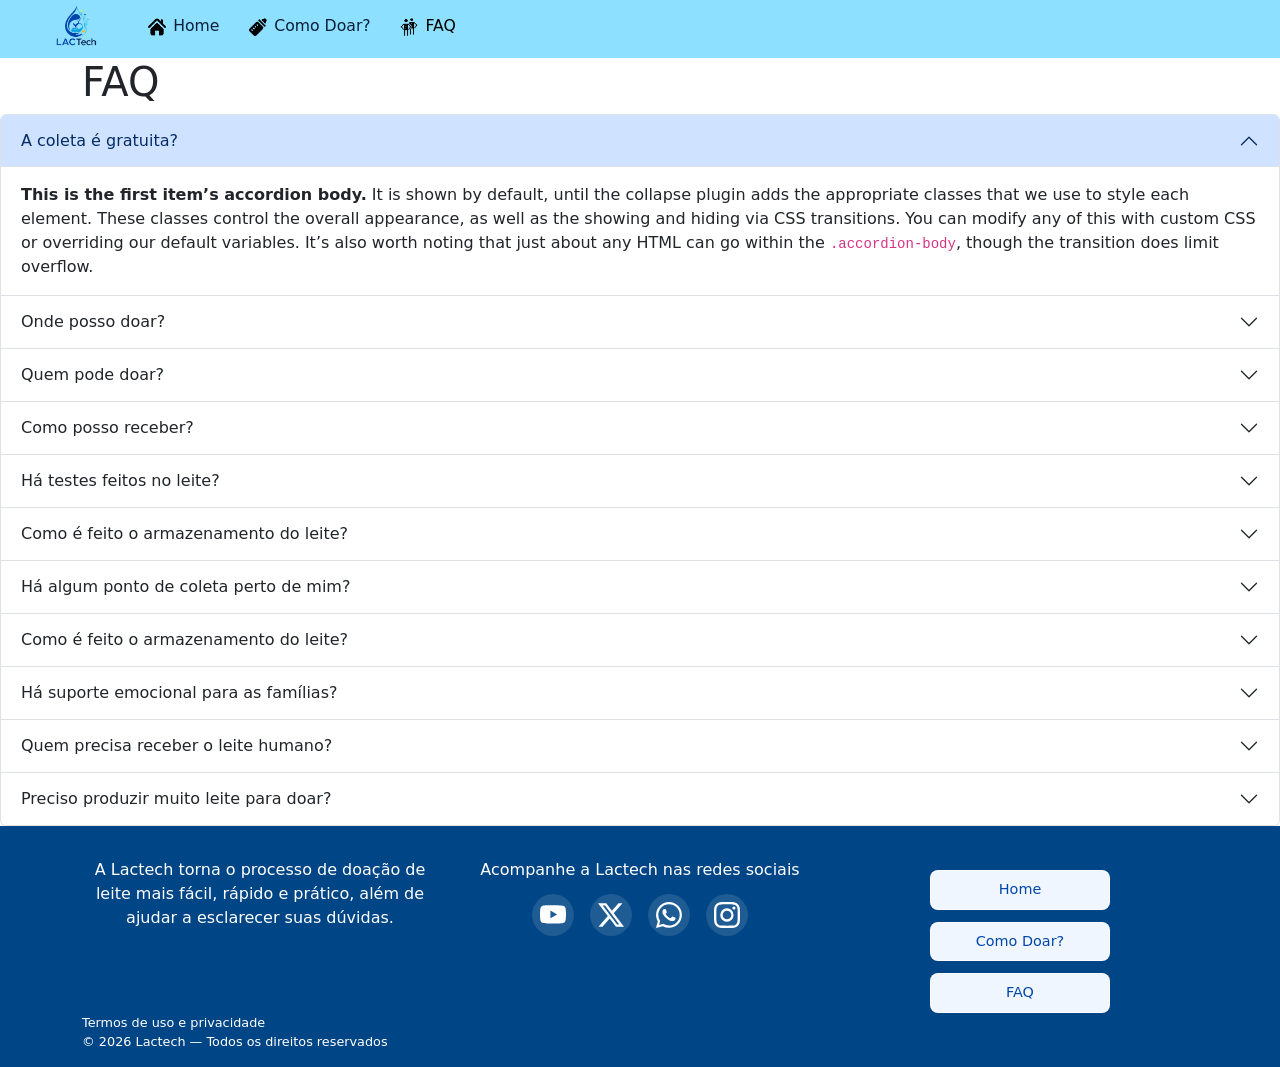
<file: faq.html>
<!doctype html>
<html lang="pt-br">
  <head>
    <meta charset="utf-8">
    <meta name="viewport" content="width=device-width, initial-scale=1">
    <title>Lactech</title>
    <link href="https://cdn.jsdelivr.net/npm/bootstrap@5.3.8/dist/css/bootstrap.min.css" rel="stylesheet" integrity="sha384-sRIl4kxILFvY47J16cr9ZwB07vP4J8+LH7qKQnuqkuIAvNWLzeN8tE5YBujZqJLB" crossorigin="anonymous">
    <link rel="stylesheet" href="styles/styles.css">
  </head>
  <body>
    <nav class="navbar navbar-expand-lg bg-body-tertiary">
        <div class="container-fluid">
            <img src="./images/logo-nav.png" alt="logo Lactech" class="logo-nav" href="home.html">
            <button class="navbar-toggler" type="button" data-bs-toggle="collapse" data-bs-target="#navbarNavAltMarkup"
                aria-controls="navbarNavAltMarkup" aria-expanded="false" aria-label="Toggle navigation">
                <span class="navbar-toggler-icon"></span>
            </button>
            <div class="collapse navbar-collapse" id="navbarNavAltMarkup">
                <div class="navbar-nav">
                    <a class="nav-link" aria-current="page" href="home.html">
                        <span class="nav-link-content">
                            <img src="./images/Rectangle 9.png" alt="Home" class="nav-icon-img">
                            <span>Home</span>
                        </span>
                    </a>
                    <a class="nav-link" href="comoDoar.html">
                        <span class="nav-link-content">
                            <img src="./images/Rectangle 39.png" alt="Como Doar" class="nav-icon-img">
                            <span>Como Doar?</span>
                        </span>
                    </a>
                    <a class="nav-link active" href="faq.html">
                        <span class="nav-link-content">
                            <img src="./images/business-people 1.png" alt="FAQ" class="nav-icon-img">
                            <span>FAQ</span>
                        </span>
                    </a>
                </div>
            </div>
        </div>
    </nav>


    <div class="container">
        <h1>FAQ</h1>
    </div>

    <div class="accordion" id="accordionExample">
        <div class="accordion-item">
            <h2 class="accordion-header">
                <button class="accordion-button" type="button" data-bs-toggle="collapse" data-bs-target="#collapseOne"
                    aria-expanded="false" aria-controls="collapseOne">
                    A coleta é gratuita?
                </button>
            </h2>
            <div id="collapseOne" class="accordion-collapse collapse show" data-bs-parent="#accordionExample">
                <div class="accordion-body">
                    <strong>This is the first item’s accordion body.</strong> It is shown by default, until the collapse
                    plugin adds the appropriate classes that we use to style each element. These classes control the overall
                    appearance, as well as the showing and hiding via CSS transitions. You can modify any of this with
                    custom CSS or overriding our default variables. It’s also worth noting that just about any HTML can go
                    within the <code>.accordion-body</code>, though the transition does limit overflow.
                </div>
            </div>
        </div>
        <div class="accordion-item">
            <h2 class="accordion-header">
                <button class="accordion-button collapsed" type="button" data-bs-toggle="collapse"
                    data-bs-target="#collapseTwo" aria-expanded="false" aria-controls="collapseTwo">
                    Onde posso doar?
                </button>
            </h2>
            <div id="collapseTwo" class="accordion-collapse collapse" data-bs-parent="#accordionExample">
                <div class="accordion-body">
                    <strong>Para doar, basta localizar o Banco de Leite Humano mais próximo da sua residência informando o seu CEP. A coleta é
                    realizada pelo programa Lactare, da Eurofarma. Entre em contato com o banco de leite e agende a visita para a coleta
                    diretamente em sua casa.</strong>
                </div>
            </div>
        </div>
        <div class="accordion-item">
            <h2 class="accordion-header">
                <button class="accordion-button collapsed" type="button" data-bs-toggle="collapse"
                    data-bs-target="#collapseThree" aria-expanded="false" aria-controls="collapseThree">
                    Quem pode doar?
                </button>
            </h2>
            <div id="collapseThree" class="accordion-collapse collapse" data-bs-parent="#accordionExample">
                <div class="accordion-body">
                    <strong>This is the third item’s accordion body.</strong> It is hidden by default, until the collapse
                    plugin adds the appropriate classes that we use to style each element. These classes control the overall
                    appearance, as well as the showing and hiding via CSS transitions. You can modify any of this with
                    custom CSS or overriding our default variables. It’s also worth noting that just about any HTML can go
                    within the <code>.accordion-body</code>, though the transition does limit overflow.
                </div>
            </div>
        </div>
        <div class="accordion-item">
            <h2 class="accordion-header">
                <button class="accordion-button collapsed" type="button" data-bs-toggle="collapse" data-bs-target="#collapseFour"
                    aria-expanded="false" aria-controls="collapseFour">
                    Como posso receber?
                </button>
            </h2>
            <div id="collapseFour" class="accordion-collapse collapse" data-bs-parent="#accordionExample">
                <div class="accordion-body">
                    <strong>This is the second item’s accordion body.</strong> It is hidden by default, until the collapse
                    plugin adds the appropriate classes that we use to style each element. These classes control the overall
                    appearance, as well as the showing and hiding via CSS transitions. You can modify any of this with
                    custom CSS or overriding our default variables. It’s also worth noting that just about any HTML can go
                    within the <code>.accordion-body</code>, though the transition does limit overflow.
                </div>
            </div>
        </div>
        <div class="accordion-item">
            <h2 class="accordion-header">
                <button class="accordion-button collapsed" type="button" data-bs-toggle="collapse" data-bs-target="#collapseFive"
                    aria-expanded="false" aria-controls="collapseFive">
                    Há testes feitos no leite?
                </button>
            </h2>
            <div id="collapseFive" class="accordion-collapse collapse" data-bs-parent="#accordionExample">
                <div class="accordion-body">
                    <strong>This is the second item’s accordion body.</strong> It is hidden by default, until the collapse
                    plugin adds the appropriate classes that we use to style each element. These classes control the overall
                    appearance, as well as the showing and hiding via CSS transitions. You can modify any of this with
                    custom CSS or overriding our default variables. It’s also worth noting that just about any HTML can go
                    within the <code>.accordion-body</code>, though the transition does limit overflow.
                </div>
            </div>
        </div>
        <div class="accordion-item">
            <h2 class="accordion-header">
                <button class="accordion-button collapsed" type="button" data-bs-toggle="collapse" data-bs-target="#collapseSix"
                    aria-expanded="false" aria-controls="collapseSix">
                    Como é feito o armazenamento do leite?
                </button>
            </h2>
            <div id="collapseSix" class="accordion-collapse collapse" data-bs-parent="#accordionExample">
                <div class="accordion-body">
                    <strong>This is the second item’s accordion body.</strong> It is hidden by default, until the collapse
                    plugin adds the appropriate classes that we use to style each element. These classes control the overall
                    appearance, as well as the showing and hiding via CSS transitions. You can modify any of this with
                    custom CSS or overriding our default variables. It’s also worth noting that just about any HTML can go
                    within the <code>.accordion-body</code>, though the transition does limit overflow.
                </div>
            </div>
        </div>
        <div class="accordion-item">
            <h2 class="accordion-header">
                <button class="accordion-button collapsed" type="button" data-bs-toggle="collapse" data-bs-target="#collapseSeven"
                    aria-expanded="false" aria-controls="collapseSeven">
                    Há algum ponto de coleta perto de mim?
                </button>
            </h2>
            <div id="collapseSeven" class="accordion-collapse collapse" data-bs-parent="#accordionExample">
                <div class="accordion-body">
                    <strong>This is the second item’s accordion body.</strong> It is hidden by default, until the collapse
                    plugin adds the appropriate classes that we use to style each element. These classes control the overall
                    appearance, as well as the showing and hiding via CSS transitions. You can modify any of this with
                    custom CSS or overriding our default variables. It’s also worth noting that just about any HTML can go
                    within the <code>.accordion-body</code>, though the transition does limit overflow.
                </div>
            </div>
        </div>
        <div class="accordion-item">
            <h2 class="accordion-header">
                <button class="accordion-button collapsed" type="button" data-bs-toggle="collapse" data-bs-target="#collapseEight"
                    aria-expanded="false" aria-controls="collapseEight">
                    Como é feito o armazenamento do leite?
                </button>
            </h2>
            <div id="collapseEight" class="accordion-collapse collapse" data-bs-parent="#accordionExample">
                <div class="accordion-body">
                    <strong>This is the second item’s accordion body.</strong> It is hidden by default, until the collapse
                    plugin adds the appropriate classes that we use to style each element. These classes control the overall
                    appearance, as well as the showing and hiding via CSS transitions. You can modify any of this with
                    custom CSS or overriding our default variables. It’s also worth noting that just about any HTML can go
                    within the <code>.accordion-body</code>, though the transition does limit overflow.
                </div>
            </div>
        </div>
        <div class="accordion-item">
            <h2 class="accordion-header">
                <button class="accordion-button collapsed" type="button" data-bs-toggle="collapse"
                    data-bs-target="#collapseNine" aria-expanded="false" aria-controls="collapseNine">
                    Há suporte emocional para as famílias?
                </button>
            </h2>
            <div id="collapseNine" class="accordion-collapse collapse" data-bs-parent="#accordionExample">
                <div class="accordion-body">
                    <strong>This is the second item’s accordion body.</strong> It is hidden by default, until the collapse
                    plugin adds the appropriate classes that we use to style each element. These classes control the overall
                    appearance, as well as the showing and hiding via CSS transitions. You can modify any of this with
                    custom CSS or overriding our default variables. It’s also worth noting that just about any HTML can go
                    within the <code>.accordion-body</code>, though the transition does limit overflow.
                </div>
            </div>
        </div>
        <div class="accordion-item">
            <h2 class="accordion-header">
                <button class="accordion-button collapsed" type="button" data-bs-toggle="collapse" data-bs-target="#collapseTen"
                    aria-expanded="false" aria-controls="collapseTen">
                    Quem precisa receber o leite humano?
                </button>
            </h2>
            <div id="collapseTen" class="accordion-collapse collapse" data-bs-parent="#accordionExample">
                <div class="accordion-body">
                    <strong>This is the second item’s accordion body.</strong> It is hidden by default, until the collapse
                    plugin adds the appropriate classes that we use to style each element. These classes control the overall
                    appearance, as well as the showing and hiding via CSS transitions. You can modify any of this with
                    custom CSS or overriding our default variables. It’s also worth noting that just about any HTML can go
                    within the <code>.accordion-body</code>, though the transition does limit overflow.
                </div>
            </div>
        </div>
        <div class="accordion-item">
            <h2 class="accordion-header">
                <button class="accordion-button collapsed" type="button" data-bs-toggle="collapse" data-bs-target="#collapseEleven"
                    aria-expanded="false" aria-controls="collapseEleven">
                    Preciso produzir muito leite para doar?
                </button>
            </h2>
            <div id="collapseEleven" class="accordion-collapse collapse" data-bs-parent="#accordionExample">
                <div class="accordion-body">
                    <strong>This is the second item’s accordion body.</strong> It is hidden by default, until the collapse
                    plugin adds the appropriate classes that we use to style each element. These classes control the overall
                    appearance, as well as the showing and hiding via CSS transitions. You can modify any of this with
                    custom CSS or overriding our default variables. It’s also worth noting that just about any HTML can go
                    within the <code>.accordion-body</code>, though the transition does limit overflow.
                </div>
            </div>
        </div>
    </div>



    <main class="page-content"></main>

    <div class="footer">
        <div class="container text-center">
            <div class="row row-cols-3">
                <div class="col">A Lactech torna o processo de doação de leite mais fácil, rápido e prático, além de
                    ajudar a esclarecer suas dúvidas.</div>
                <div class="col">Acompanhe a Lactech nas redes sociais
                    <div class="social-icons">
                        <span class="social-icon" aria-label="YouTube">
                            <svg xmlns="http://www.w3.org/2000/svg" fill="currentColor" class="bi bi-youtube" viewBox="0 0 16 16">
                                <path d="M8.051 1.999h.089c.822.003 4.987.033 6.11.335a2.01 2.01 0 0 1 1.415 1.42c.101.38.172.883.22 1.402l.01.104.022.26.008.104c.065.914.073 1.77.074 1.957v.075c-.001.194-.01 1.108-.082 2.06l-.008.105-.009.104c-.05.572-.124 1.14-.235 1.558a2.01 2.01 0 0 1-1.415 1.42c-1.16.312-5.569.334-6.18.335h-.142c-.309 0-1.587-.006-2.927-.052l-.17-.006-.087-.004-.171-.007-.171-.007c-1.11-.049-2.167-.128-2.654-.26a2.01 2.01 0 0 1-1.415-1.419c-.111-.417-.185-.986-.235-1.558L.09 9.82l-.008-.104A31 31 0 0 1 0 7.68v-.123c.002-.215.01-.958.064-1.778l.007-.103.003-.052.008-.104.022-.26.01-.104c.048-.519.119-1.023.22-1.402a2.01 2.01 0 0 1 1.415-1.42c.487-.13 1.544-.21 2.654-.26l.17-.007.172-.006.086-.003.171-.007A100 100 0 0 1 7.858 2zM6.4 5.209v4.818l4.157-2.408z" />
                            </svg>
                        </span>
                        <span class="social-icon" aria-label="X">
                            <svg xmlns="http://www.w3.org/2000/svg" fill="currentColor" class="bi bi-twitter-x" viewBox="0 0 16 16">
                                <path d="M12.6.75h2.454l-5.36 6.142L16 15.25h-4.937l-3.867-5.07-4.425 5.07H.316l5.733-6.57L0 .75h5.063l3.495 4.633L12.601.75Zm-.86 13.028h1.36L4.323 2.145H2.865z" />
                            </svg>
                        </span>
                        <span class="social-icon" aria-label="WhatsApp">
                            <svg xmlns="http://www.w3.org/2000/svg" fill="currentColor" class="bi bi-whatsapp" viewBox="0 0 16 16">
                                <path d="M13.601 2.326A7.85 7.85 0 0 0 7.994 0C3.627 0 .068 3.558.064 7.926c0 1.399.366 2.76 1.057 3.965L0 16l4.204-1.102a7.9 7.9 0 0 0 3.79.965h.004c4.368 0 7.926-3.558 7.93-7.93A7.9 7.9 0 0 0 13.6 2.326zM7.994 14.521a6.6 6.6 0 0 1-3.356-.92l-.24-.144-2.494.654.666-2.433-.156-.251a6.56 6.56 0 0 1-1.007-3.505c0-3.626 2.957-6.584 6.591-6.584a6.56 6.56 0 0 1 4.66 1.931 6.56 6.56 0 0 1 1.928 4.66c-.004 3.639-2.961 6.592-6.592 6.592m3.615-4.934c-.197-.099-1.17-.578-1.353-.646-.182-.065-.315-.099-.445.099-.133.197-.513.646-.627.775-.114.133-.232.148-.43.05-.197-.1-.836-.308-1.592-.985-.59-.525-.985-1.175-1.103-1.372-.114-.198-.011-.304.088-.403.087-.088.197-.232.296-.346.1-.114.133-.198.198-.33.065-.134.034-.248-.015-.347-.05-.099-.445-1.076-.612-1.47-.16-.389-.323-.335-.445-.34-.114-.007-.247-.007-.38-.007a.73.73 0 0 0-.529.247c-.182.198-.691.677-.691 1.654s.71 1.916.81 2.049c.098.133 1.394 2.132 3.383 2.992.47.205.84.326 1.129.418.475.152.904.129 1.246.08.38-.058 1.171-.48 1.338-.943.164-.464.164-.86.114-.943-.049-.084-.182-.133-.38-.232" />
                            </svg>
                        </span>
                        <span class="social-icon" aria-label="Instagram">
                            <svg xmlns="http://www.w3.org/2000/svg" fill="currentColor" class="bi bi-instagram" viewBox="0 0 16 16">
                                <path d="M8 0C5.829 0 5.556.01 4.703.048 3.85.088 3.269.222 2.76.42a3.9 3.9 0 0 0-1.417.923A3.9 3.9 0 0 0 .42 2.76C.222 3.268.087 3.85.048 4.7.01 5.555 0 5.827 0 8.001c0 2.172.01 2.444.048 3.297.04.852.174 1.433.372 1.942.205.526.478.972.923 1.417.444.445.89.719 1.416.923.51.198 1.09.333 1.942.372C5.555 15.99 5.827 16 8 16s2.444-.01 3.298-.048c.851-.04 1.434-.174 1.943-.372a3.9 3.9 0 0 0 1.416-.923c.445-.445.718-.891.923-1.417.197-.509.332-1.09.372-1.942C15.99 10.445 16 10.173 16 8s-.01-2.445-.048-3.299c-.04-.851-.175-1.433-.372-1.941a3.9 3.9 0 0 0-.923-1.417A3.9 3.9 0 0 0 13.24.42c-.51-.198-1.092-.333-1.943-.372C10.443.01 10.172 0 7.998 0zm-.717 1.442h.718c2.136 0 2.389.007 3.232.046.78.035 1.204.166 1.486.275.373.145.64.319.92.599s.453.546.598.92c.11.281.24.705.275 1.485.039.843.047 1.096.047 3.231s-.008 2.389-.047 3.232c-.035.78-.166 1.203-.275 1.485a2.5 2.5 0 0 1-.599.919c-.28.28-.546.453-.92.598-.28.11-.704.24-1.485.276-.843.038-1.096.047-3.232.047s-2.39-.009-3.233-.047c-.78-.036-1.203-.166-1.485-.276a2.5 2.5 0 0 1-.92-.598 2.5 2.5 0 0 1-.6-.92c-.109-.281-.24-.705-.275-1.485-.038-.843-.046-1.096-.046-3.233s.008-2.388.046-3.231c.036-.78.166-1.204.276-1.486.145-.373.319-.64.599-.92s.546-.453.92-.598c.282-.11.705-.24 1.485-.276.738-.034 1.024-.044 2.515-.045zm4.988 1.328a.96.96 0 1 0 0 1.92.96.96 0 0 0 0-1.92m-4.27 1.122a4.109 4.109 0 1 0 0 8.217 4.109 4.109 0 0 0 0-8.217m0 1.441a2.667 2.667 0 1 1 0 5.334 2.667 2.667 0 0 1 0-5.334" />
                            </svg>
                        </span>
                    </div>
                </div>
                <div class="col">
                    <div class="footer-links">
                        <a href="home.html" class="footer-link">Home</a>
                        <a href="comoDoar.html" class="footer-link">Como Doar?</a>
                        <a href="faq.html" class="footer-link">FAQ</a>
                    </div>
                </div>
            </div>
            <div class="copyright text-start">
                <div class="row row-cols-1">
                    <div class="col">Termos de uso e privacidade</div>
                    <div class="col">© 2026 Lactech — Todos os direitos reservados</div>
                </div>
            </div>
        </div>

    </div>
    <script src="./assets/script.js"></script>
    <script src="https://cdn.jsdelivr.net/npm/bootstrap@5.3.8/dist/js/bootstrap.bundle.min.js" integrity="sha384-FKyoEForCGlyvwx9Hj09JcYn3nv7wiPVlz7YYwJrWVcXK/BmnVDxM+D2scQbITxI" crossorigin="anonymous"></script>
  </body>
</html>
</file>
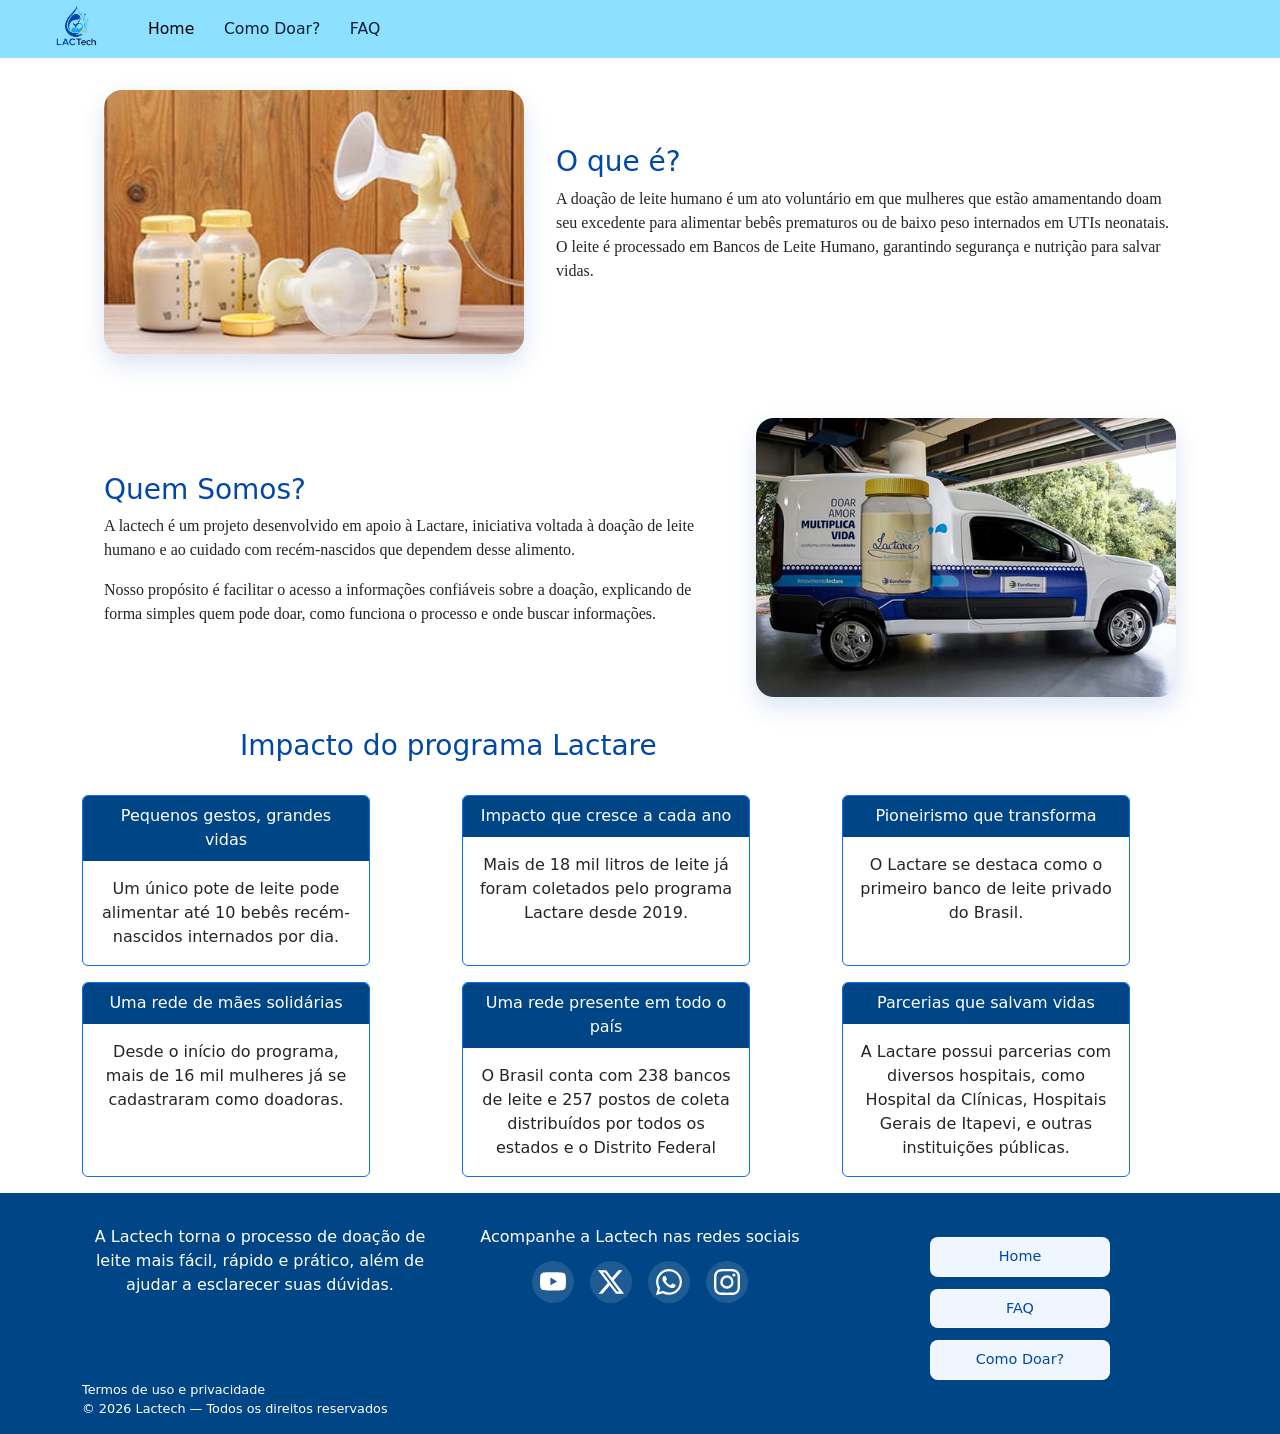
<file: home.html>
<!doctype html>
<html lang="pt-br">

<head>
    <meta charset="utf-8">
    <meta name="viewport" content="width=device-width, initial-scale=1">
    <title>Lactech</title>
    <link rel="stylesheet" href="./styles/styles.css">
    <link href="https://cdn.jsdelivr.net/npm/bootstrap@5.3.8/dist/css/bootstrap.min.css" rel="stylesheet"
        integrity="sha384-sRIl4kxILFvY47J16cr9ZwB07vP4J8+LH7qKQnuqkuIAvNWLzeN8tE5YBujZqJLB" crossorigin="anonymous">
</head>

<body>
    <nav class="navbar navbar-expand-lg bg-body-tertiary">
        <div class="container-fluid">
            <img src="./images/logo-nav.png" alt="logo Lactech" class="logo-nav">
            <button class="navbar-toggler" type="button" data-bs-toggle="collapse" data-bs-target="#navbarNavAltMarkup"
                aria-controls="navbarNavAltMarkup" aria-expanded="false" aria-label="Toggle navigation">
                <span class="navbar-toggler-icon"></span>
            </button>
            <div class="collapse navbar-collapse" id="navbarNavAltMarkup">
                <div class="navbar-nav">
                    <a class="nav-link active" aria-current="page" href="#">Home</a>
                    <a class="nav-link" href="#">Como Doar?</a>
                    <a class="nav-link" href="#">FAQ</a>
                </div>
            </div>
        </div>
    </nav>

    <section class="info-section">
        <div class="section-content">
            <img src="./images/Breast-pump.jpg" alt="Breast-pump" class="section-image">
            <div class="section-copy">
                <h3 class="sub-title">O que é?</h3>
                <p class="text">A doação de leite humano é um ato voluntário em que mulheres que estão amamentando doam seu
                    excedente para alimentar bebês prematuros ou de baixo peso internados em UTIs neonatais. O leite é
                    processado em Bancos de Leite Humano, garantindo segurança e nutrição para salvar vidas.</p>
            </div>
        </div>
    </section>

    <section class="info-section alt-section">
        <div class="section-content">
            <div class="section-copy">
                <h3 class="sub-title">Quem Somos?</h3>
                <p class="text">A lactech é um projeto desenvolvido em apoio à Lactare, iniciativa voltada à doação de leite
                    humano e ao cuidado com recém-nascidos que dependem desse alimento.</p>
                <p class="text">Nosso propósito é facilitar o acesso a informações confiáveis sobre a doação, explicando de
                    forma simples quem pode doar, como funciona o processo e onde buscar informações.</p>
            </div>
            <img src="./images/image 2.png" alt="Van" class="section-image">
        </div>
    </section>

    <div class="impacto">
        <h3 class="sub-title">Impacto do programa Lactare</h3>

        <div class="container text-center">
            <div class="row">
                <div class="col">
                    <div class="card border-primary mb-3" style="max-width: 18rem;">
                        <div class="card-header text-bg-primary">Pequenos gestos, grandes vidas</div>
                        <div class="card-body">
                            <p class="card-text">Um único pote de leite pode alimentar até 10 bebês recém-nascidos internados por dia.</p>
                        </div>
                    </div>
                </div>
                <div class="col">
                    <div class="card border-primary mb-3" style="max-width: 18rem;">
                        <div class="card-header text-bg-primary">Impacto que cresce a cada ano</div>
                        <div class="card-body">
                            <p class="card-text">Mais de 18 mil litros de leite já foram coletados pelo programa Lactare desde 2019.</p>
                        </div>
                    </div>
                </div>
                <div class="col">
                    <div class="card border-primary mb-3" style="max-width: 18rem;">
                        <div class="card-header text-bg-primary">Pioneirismo que transforma</div>
                        <div class="card-body">
                            <p class="card-text">O Lactare se destaca como o primeiro banco de leite privado do Brasil.</p>
                        </div>
                    </div>
                </div>
            </div>
        </div>

        <div class="container text-center">
            <div class="row">
                <div class="col">
                    <div class="card border-primary mb-3" style="max-width: 18rem;">
                        <div class="card-header text-bg-primary">Uma rede de mães solidárias</div>
                        <div class="card-body">
                            <p class="card-text">Desde o início do programa, mais de 16 mil mulheres já se cadastraram como doadoras.</p>
                        </div>
                    </div>
                </div>
                <div class="col">
                    <div class="card border-primary mb-3" style="max-width: 18rem;">
                        <div class="card-header text-bg-primary">Uma rede presente em todo o país</div>
                        <div class="card-body">
                            <p class="card-text">O Brasil conta com 238 bancos de leite e 257 postos de coleta distribuídos por todos os estados e o Distrito Federal</p>
                        </div>
                    </div>
                </div>
                <div class="col">
                    <div class="card border-primary mb-3" style="max-width: 18rem;">
                        <div class="card-header text-bg-primary">Parcerias que salvam vidas</div>
                        <div class="card-body">
                            <p class="card-text">A Lactare possui parcerias com diversos hospitais, como Hospital da Clínicas, Hospitais Gerais de Itapevi, e outras instituições públicas.</p>
                        </div>
                    </div>
                </div>
            </div>
        </div>
    </div>

    <div class="footer">
        <div class="container text-center">
            <div class="row row-cols-3">
                <div class="col">A Lactech torna o processo de doação de leite mais fácil, rápido e prático, além de
                    ajudar a esclarecer suas dúvidas.</div>
                <div class="col">Acompanhe a Lactech nas redes sociais
                    <div class="social-icons">
                        <span class="social-icon" aria-label="YouTube">
                            <svg xmlns="http://www.w3.org/2000/svg" fill="currentColor" class="bi bi-youtube" viewBox="0 0 16 16">
                                <path d="M8.051 1.999h.089c.822.003 4.987.033 6.11.335a2.01 2.01 0 0 1 1.415 1.42c.101.38.172.883.22 1.402l.01.104.022.26.008.104c.065.914.073 1.77.074 1.957v.075c-.001.194-.01 1.108-.082 2.06l-.008.105-.009.104c-.05.572-.124 1.14-.235 1.558a2.01 2.01 0 0 1-1.415 1.42c-1.16.312-5.569.334-6.18.335h-.142c-.309 0-1.587-.006-2.927-.052l-.17-.006-.087-.004-.171-.007-.171-.007c-1.11-.049-2.167-.128-2.654-.26a2.01 2.01 0 0 1-1.415-1.419c-.111-.417-.185-.986-.235-1.558L.09 9.82l-.008-.104A31 31 0 0 1 0 7.68v-.123c.002-.215.01-.958.064-1.778l.007-.103.003-.052.008-.104.022-.26.01-.104c.048-.519.119-1.023.22-1.402a2.01 2.01 0 0 1 1.415-1.42c.487-.13 1.544-.21 2.654-.26l.17-.007.172-.006.086-.003.171-.007A100 100 0 0 1 7.858 2zM6.4 5.209v4.818l4.157-2.408z" />
                            </svg>
                        </span>
                        <span class="social-icon" aria-label="X">
                            <svg xmlns="http://www.w3.org/2000/svg" fill="currentColor" class="bi bi-twitter-x" viewBox="0 0 16 16">
                                <path d="M12.6.75h2.454l-5.36 6.142L16 15.25h-4.937l-3.867-5.07-4.425 5.07H.316l5.733-6.57L0 .75h5.063l3.495 4.633L12.601.75Zm-.86 13.028h1.36L4.323 2.145H2.865z" />
                            </svg>
                        </span>
                        <span class="social-icon" aria-label="WhatsApp">
                            <svg xmlns="http://www.w3.org/2000/svg" fill="currentColor" class="bi bi-whatsapp" viewBox="0 0 16 16">
                                <path d="M13.601 2.326A7.85 7.85 0 0 0 7.994 0C3.627 0 .068 3.558.064 7.926c0 1.399.366 2.76 1.057 3.965L0 16l4.204-1.102a7.9 7.9 0 0 0 3.79.965h.004c4.368 0 7.926-3.558 7.93-7.93A7.9 7.9 0 0 0 13.6 2.326zM7.994 14.521a6.6 6.6 0 0 1-3.356-.92l-.24-.144-2.494.654.666-2.433-.156-.251a6.56 6.56 0 0 1-1.007-3.505c0-3.626 2.957-6.584 6.591-6.584a6.56 6.56 0 0 1 4.66 1.931 6.56 6.56 0 0 1 1.928 4.66c-.004 3.639-2.961 6.592-6.592 6.592m3.615-4.934c-.197-.099-1.17-.578-1.353-.646-.182-.065-.315-.099-.445.099-.133.197-.513.646-.627.775-.114.133-.232.148-.43.05-.197-.1-.836-.308-1.592-.985-.59-.525-.985-1.175-1.103-1.372-.114-.198-.011-.304.088-.403.087-.088.197-.232.296-.346.1-.114.133-.198.198-.33.065-.134.034-.248-.015-.347-.05-.099-.445-1.076-.612-1.47-.16-.389-.323-.335-.445-.34-.114-.007-.247-.007-.38-.007a.73.73 0 0 0-.529.247c-.182.198-.691.677-.691 1.654s.71 1.916.81 2.049c.098.133 1.394 2.132 3.383 2.992.47.205.84.326 1.129.418.475.152.904.129 1.246.08.38-.058 1.171-.48 1.338-.943.164-.464.164-.86.114-.943-.049-.084-.182-.133-.38-.232" />
                            </svg>
                        </span>
                        <span class="social-icon" aria-label="Instagram">
                            <svg xmlns="http://www.w3.org/2000/svg" fill="currentColor" class="bi bi-instagram" viewBox="0 0 16 16">
                                <path d="M8 0C5.829 0 5.556.01 4.703.048 3.85.088 3.269.222 2.76.42a3.9 3.9 0 0 0-1.417.923A3.9 3.9 0 0 0 .42 2.76C.222 3.268.087 3.85.048 4.7.01 5.555 0 5.827 0 8.001c0 2.172.01 2.444.048 3.297.04.852.174 1.433.372 1.942.205.526.478.972.923 1.417.444.445.89.719 1.416.923.51.198 1.09.333 1.942.372C5.555 15.99 5.827 16 8 16s2.444-.01 3.298-.048c.851-.04 1.434-.174 1.943-.372a3.9 3.9 0 0 0 1.416-.923c.445-.445.718-.891.923-1.417.197-.509.332-1.09.372-1.942C15.99 10.445 16 10.173 16 8s-.01-2.445-.048-3.299c-.04-.851-.175-1.433-.372-1.941a3.9 3.9 0 0 0-.923-1.417A3.9 3.9 0 0 0 13.24.42c-.51-.198-1.092-.333-1.943-.372C10.443.01 10.172 0 7.998 0zm-.717 1.442h.718c2.136 0 2.389.007 3.232.046.78.035 1.204.166 1.486.275.373.145.64.319.92.599s.453.546.598.92c.11.281.24.705.275 1.485.039.843.047 1.096.047 3.231s-.008 2.389-.047 3.232c-.035.78-.166 1.203-.275 1.485a2.5 2.5 0 0 1-.599.919c-.28.28-.546.453-.92.598-.28.11-.704.24-1.485.276-.843.038-1.096.047-3.232.047s-2.39-.009-3.233-.047c-.78-.036-1.203-.166-1.485-.276a2.5 2.5 0 0 1-.92-.598 2.5 2.5 0 0 1-.6-.92c-.109-.281-.24-.705-.275-1.485-.038-.843-.046-1.096-.046-3.233s.008-2.388.046-3.231c.036-.78.166-1.204.276-1.486.145-.373.319-.64.599-.92s.546-.453.92-.598c.282-.11.705-.24 1.485-.276.738-.034 1.024-.044 2.515-.045zm4.988 1.328a.96.96 0 1 0 0 1.92.96.96 0 0 0 0-1.92m-4.27 1.122a4.109 4.109 0 1 0 0 8.217 4.109 4.109 0 0 0 0-8.217m0 1.441a2.667 2.667 0 1 1 0 5.334 2.667 2.667 0 0 1 0-5.334" />
                            </svg>
                        </span>
                    </div>
                </div>
                <div class="col">
                    <div class="footer-links">
                        <a href="#" class="footer-link">Home</a>
                        <a href="#" class="footer-link">FAQ</a>
                        <a href="#" class="footer-link">Como Doar?</a>
                    </div>
                </div>
            </div>
            <div class="copyright text-start">
                <div class="row row-cols-1">
                    <div class="col">Termos de uso e privacidade</div>
                    <div class="col">© 2026 Lactech — Todos os direitos reservados</div>
                </div>
            </div>
        </div>

    </div>





    <script src="./assets/script.js"></script>
    <script src="https://cdn.jsdelivr.net/npm/bootstrap@5.3.8/dist/js/bootstrap.bundle.min.js"
        integrity="sha384-FKyoEForCGlyvwx9Hj09JcYn3nv7wiPVlz7YYwJrWVcXK/BmnVDxM+D2scQbITxI"
        crossorigin="anonymous"></script>
</body>

</html>
</file>
<file: styles/styles.css>
:root {
    --lactare-azul: #0147A9;
    --lactare-azul-secondary: #004585;
    --lactare-nav: #8DE0FF;
}

html, body {
    height: 100%;
}

body {
    min-height: 100vh;
    display: flex;
    flex-direction: column;
    margin: 0;
}

.page-content {
    flex: 1 0 auto;
}

.navbar,
.navbar.bg-body-tertiary {
    min-height: 58px;
    height: 58px;
    padding-top: 0;
    padding-bottom: 0;
    background-color: var(--lactare-nav) !important;
}

.navbar .container-fluid {
    min-height: 58px;
    height: 58px;
}

.logo-nav {
    width: 128px;
    height: 46px;
    object-fit: contain;
    display: block;
}

.navbar-nav {
    gap: 0.85rem;
    font-size: 0.98rem;
    align-items: center;
}

.navbar-nav .nav-link {
    font-size: 0.98rem;
    line-height: 1.2;
    padding-top: 0.3rem;
    padding-bottom: 0.3rem;
    color: #0b1f3a;
}

.nav-link-content {
    display: inline-flex;
    align-items: center;
    justify-content: center;
    gap: 0.45rem;
}

.nav-icon,
.nav-icon-img {
    width: 18px;
    height: 18px;
    display: block;
    flex-shrink: 0;
}

.nav-icon-img {
    object-fit: contain;
    border-radius: 4px;
}

.sub-title {
    color: var(--lactare-azul) !important;
}

.text {
    font-family: 'Times New Roman', Times, serif;
}

.impacto > h3 {
    text-align: left;
    margin-left: 15rem;
    margin-bottom: 2rem;
}

.impacto .row {
    display: flex;
    flex-wrap: wrap;
}

.impacto .row > .col {
    display: flex;
}

.card {
    height: 100%;
    width: 100%;
}

.card-header.text-bg-primary {
    background-color: var(--lactare-azul-secondary) !important;
    border-color: var(--lactare-azul-secondary) !important;
}

.card-body {
    display: flex;
    flex-direction: column;
    justify-content: flex-start;
    height: 100%;
}

.info-section {
    padding: 2rem 0;
}

.section-content {
    display: flex;
    align-items: center;
    gap: 2rem;
    max-width: 1120px;
    margin: 0 auto;
    padding: 0 1.5rem;
}

.section-image {
    width: 420px;
    max-width: 42%;
    height: auto;
    border-radius: 18px;
    object-fit: cover;
    box-shadow: 0 10px 24px rgba(1, 71, 169, 0.15);
}

.section-copy {
    flex: 1;
}

.footer {
    background-color:var(--lactare-azul-secondary);
    color: white;
    padding-top: 2rem;
    padding-bottom: 1rem;
}

.footer .social-icons {
    display: flex;
    justify-content: center;
    gap: 1rem;
    margin-top: 0.75rem;
}

.footer .social-icon {
    display: inline-flex;
    align-items: center;
    justify-content: center;
    width: 42px;
    height: 42px;
    color: white;
    border-radius: 50%;
    background: rgba(255, 255, 255, 0.12);
    transition: transform 0.2s ease;
}

.footer .social-icon:hover {
    transform: translateY(-2px);
}

.footer .social-icon svg {
    width: 26px;
    height: 26px;
}

.footer-links {
    display: flex;
    flex-direction: column;
    gap: 0.75rem;
    align-items: center;
    margin: 0.75rem 0 0;
    padding: 0;
}

.footer-link {
    display: block;
    width: 100%;
    max-width: 180px;
    text-decoration: none;
    color: #0147A9;
    background-color: #f0f6ff;
    border: 1px solid rgba(255, 255, 255, 0.7);
    border-radius: 8px;
    padding: 0.5rem 0.75rem;
    font-size: 0.9rem;
    transition: all 0.2s ease;
}

.footer-link:hover {
    background-color: #ffffff;
    transform: translateY(-1px);
}

.copyright {
    margin-left: 0;
    margin-right: 0;
    text-align: left;
    font-size: 0.8rem;
}

.busca-container {
    display: flex;
    flex-direction: column;
    align-items: center;
    gap: 0.5rem;
    margin-bottom: 2rem;
}

.busca-container input{
    padding: 0.5rem 0.75rem;
    border: 1px solid #ccc;
    border-radius: 8px;
    width: 200px;
    font-size: 1rem;
}

.busca-container input::placeholder {
    text-align: center;
}

.btn-concluir {
    background-color: var(--lactare-azul-secondary);
    color: white;
    border: none;
    padding: 0.5rem 1.25rem;
    border-radius: 8px;
    font-weight: bold;
    cursor: pointer;
    transition: background-color 0.2s ease;
}

.btn-concluir:hover {
    background-color: var(--lactare-azul);
}

.mapa-resultado-wrapper {
    display: flex;
    gap: 2rem;
    align-items: stretch;
    justify-content: center;
    flex-wrap: wrap;
}

#map {
    width: 100%;
    max-width: 550px;
    height: 380px;
    border-radius: 12px;
    box-shadow: 0 10px 24px rgba(1, 71, 169, 0.15);
}

.legenda-cidades-wrapper {
    margin-top: 2.5rem;
    margin-bottom: 2.5rem;
    padding: 1.5rem;
    background: #f8fbff;
    border: 1px solid #d9e9ff;
    border-radius: 12px;
    box-shadow: 0 4px 12px rgba(1, 71, 169, 0.06);
}

.legenda-cidades-wrapper h3 {
    color: var(--lactare-azul);
    margin-bottom: 1rem;
    font-size: 1.2rem;
}

.legenda-cidades-grid {
    display: grid;
    grid-template-columns: repeat(2, minmax(220px, 1fr));
    gap: 0.75rem 1rem;
}

.legenda-item {
    display: grid;
    grid-template-columns: 1.5fr 0.6fr 0.6fr;
    gap: 0.5rem;
    align-items: center;
    padding: 0.7rem 0.8rem;
    border: 1px solid #dfeafc;
    border-radius: 10px;
    background: #ffffff;
    font-size: 0.95rem;
    cursor: pointer;
    transition: transform 0.2s ease, box-shadow 0.2s ease;
}

.legenda-item:hover {
    transform: translateY(-1px);
    box-shadow: 0 6px 16px rgba(1, 71, 169, 0.08);
}

.legenda-item .cidade {
    font-weight: 600;
    color: #1d2d3d;
}

.legenda-item .estado,
.legenda-item .pais {
    color: var(--lactare-azul-secondary);
    text-align: center;
}

.card-resultado {
    flex: 1;
    min-width: 280px;
    max-width: 350px;
    background: #ffffff;
    border: 1px solid #d0e1fd;
    padding: 1.5rem;
    border-radius: 12px;
    box-shadow: 0 4px 12px rgba(1, 71, 169, 0.08);
    display: flex;
    flex-direction: column;
    justify-content: center;
}

.card-resultado h3 {
    color: var(--lactare-azul);
    font-size: 1.1rem;
    margin-bottom: 1rem;
    border-bottom: 2px solid var(--lactare-nav);
    padding-bottom: 0.5rem;
}

#infoBancoConteudo p {
    margin: 0.3rem 0;
    color: #333;
}

#infoBancoConteudo .banco-nome {
    font-weight: bold;
    color: var(--lactare-azul);
    font-size: 1.05rem;
}

#infoBancoConteudo .banco-tel {
    color: var(--lactare-azul-secondary);
    font-weight: bold;
}

.container-doar {
    text-align: center;   
}

.container-doar h1 {
    color: var(--lactare-azul) !important;
    margin-top: 1rem;
}

@media (max-width: 768px) {
    .navbar,
    .navbar.bg-body-tertiary,
    .navbar.navbar-expand-lg {
        height: auto;
        min-height: 64px;
    }

    .navbar .container-fluid {
        height: auto;
        min-height: 64px;
    }

    .section-content {
        flex-direction: column;
        gap: 1rem;
        padding: 0 1rem;
    }

    .section-image {
        width: 100%;
        max-width: 100%;
    }

    .section-copy {
        width: 100%;
    }

    .impacto > h3 {
        margin-left: 0;
        text-align: center;
    }

    .impacto .row {
        display: block;
    }

    .impacto .row > .col {
        display: block;
        width: 100%;
        max-width: 100%;
        flex: 0 0 100%;
        margin-bottom: 1rem;
    }

    .impacto .card {
        width: 100%;
        max-width: 100%;
        min-height: unset;
    }

    .footer .row {
        display: block;
    }

    .footer .col {
        width: 100% !important;
        max-width: 100%;
        margin-bottom: 1rem;
    }

    .footer-links {
        align-items: stretch;
    }

    .footer-link {
        max-width: 100%;
    }

    .busca-container {
        width: 100%;
    }

    .busca-container input {
        width: 100%;
    }

    .busca-container input::placeholder {
        text-align: center;
    }

    .mapa-resultado-wrapper {
        flex-direction: column;
        align-items: center;
    }

    #map,
    .card-resultado {
        max-width: 100%;
        width: 100%;
    }

    #map {
        height: 300px;
    }

    .legenda-cidades-grid {
        grid-template-columns: 1fr;
    }

    .legenda-item {
        grid-template-columns: 1.5fr 0.5fr 0.5fr;
        font-size: 0.85rem;
    }
}
</file>
